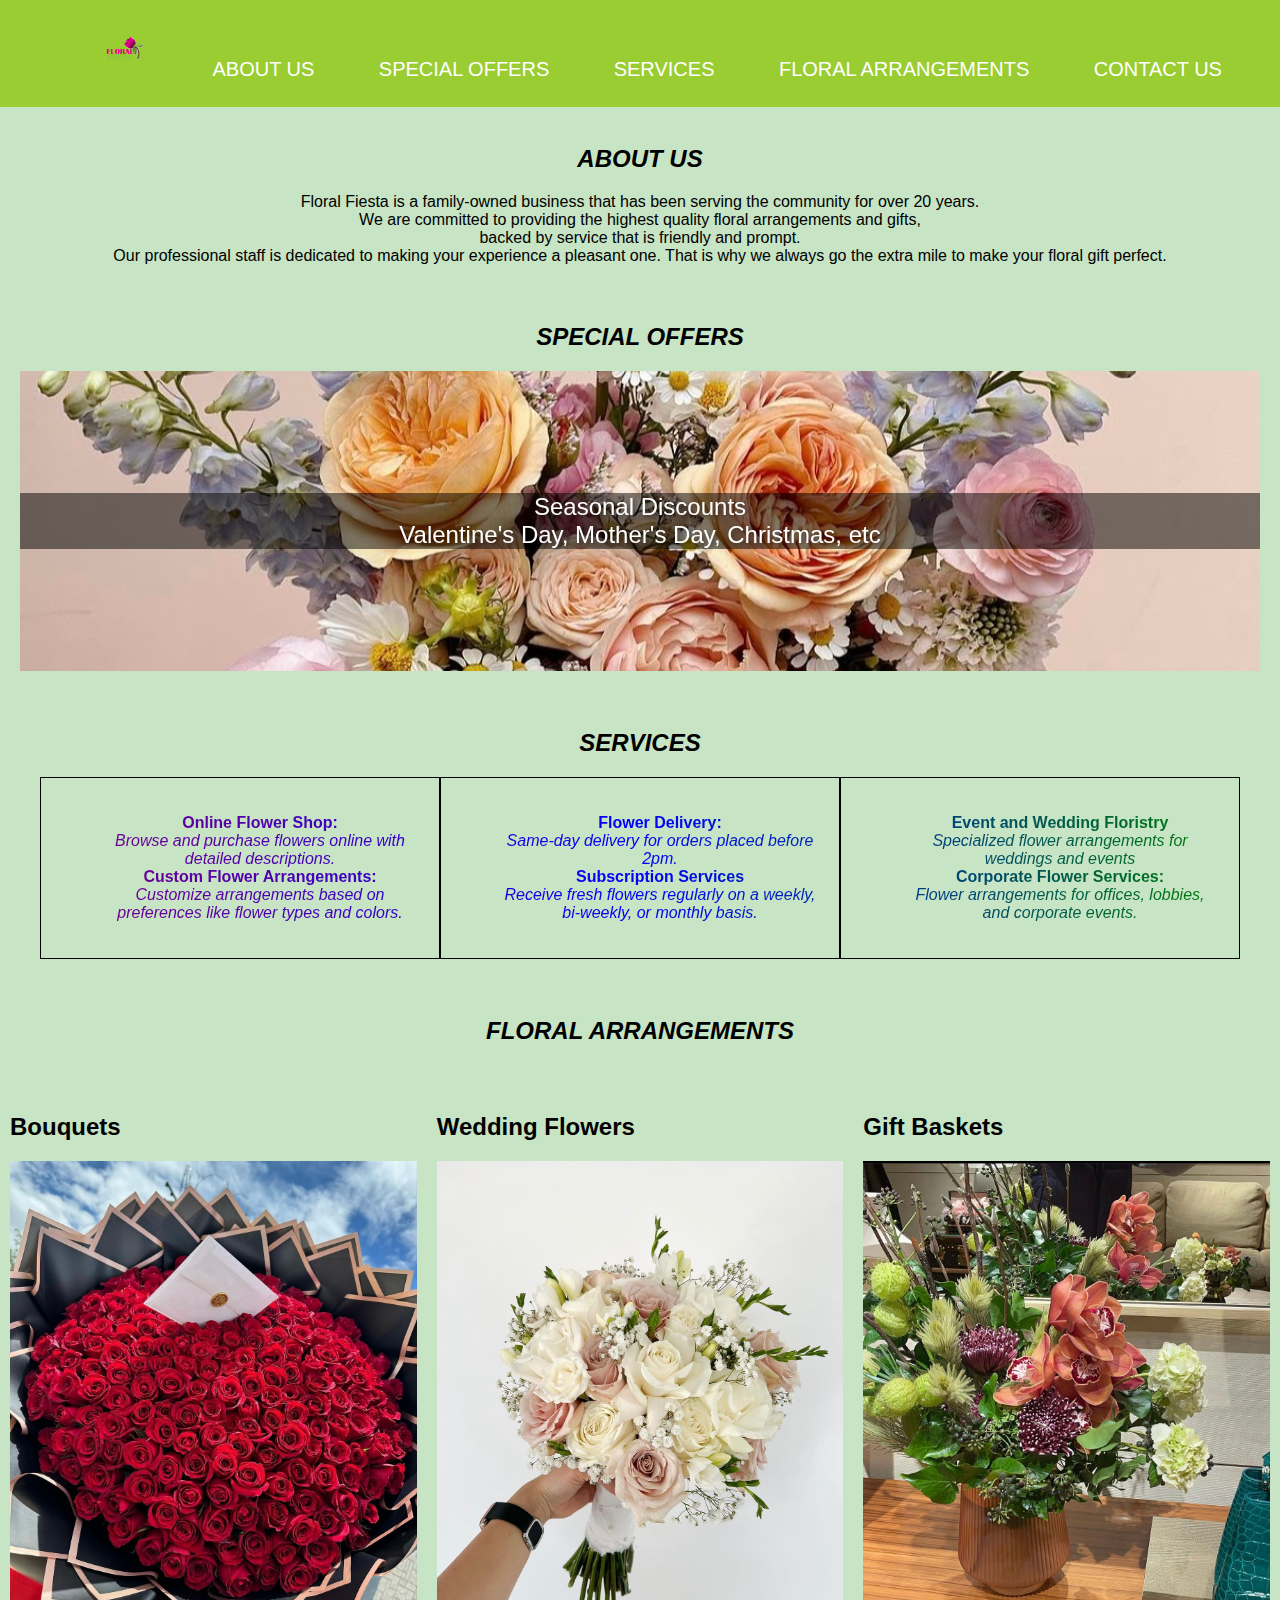
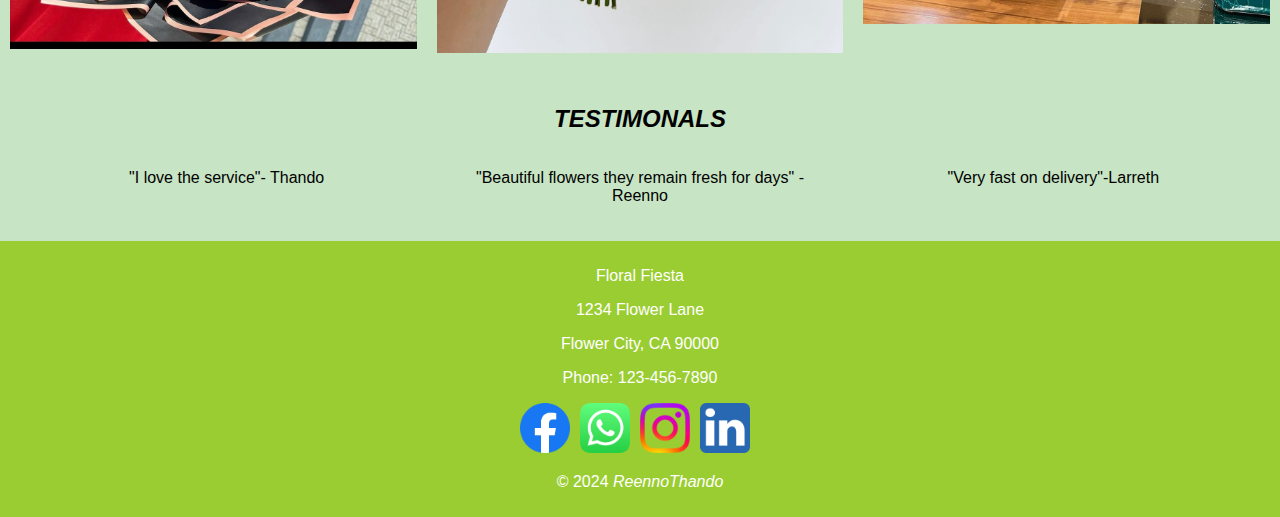
<file: index.html>
<!DOCTYPE html>
<html>
<head>
    <meta charset="UTF-8">
    <meta http-equiv="refresh" content="0; url=flowers.html">
    <link rel="canonical" href="flowers.html" />
</head>
<body>
    If you are not redirected automatically, follow this <a href='flowers.html'>link</a>.
</body>
</html>
</file>
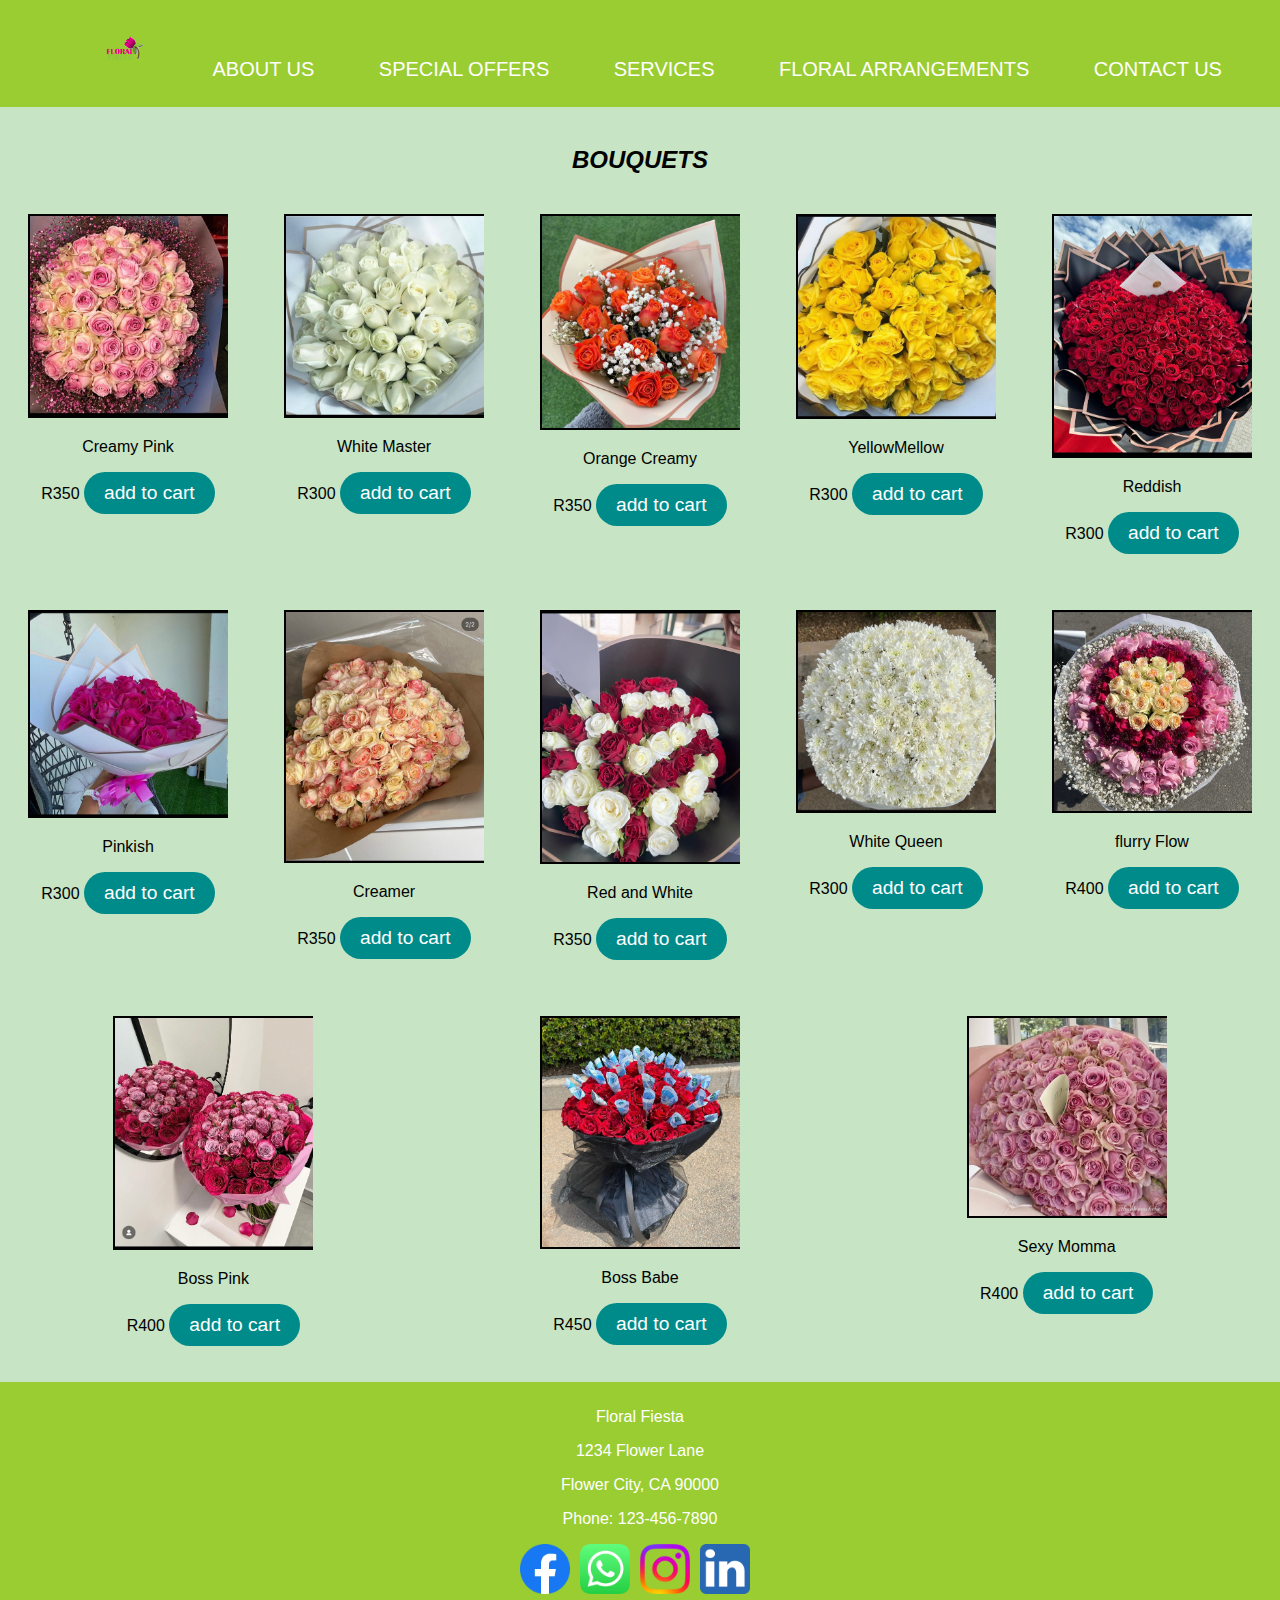
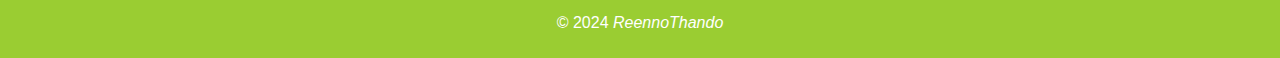
<file: bouquets.html>
<!DOCTYPE html>
<html lang="en">
<head>
    <meta charset="UTF-8">
    <meta name="viewport" content="width=device-width, initial-scale=1.0">
    <link rel="stylesheet" type="text/css" href="floral-arrange.css">

    <title>Document</title>
</head>
<body>
    
    <header class="header">
        <nav>
            <ul>
                <li><a href="flowers.html"><img src="flowers/transparentlogo.png" alt="" width="50px" height="50px"></a></li>

                <li><a href="#aboutus">ABOUT US </a></li>
                 <li><a href="#special">SPECIAL OFFERS</a></li>
                <li><a href="#service">SERVICES</a></li>
                
                <li>
                    <a href="#floral-arrangements">FLORAL ARRANGEMENTS</a>
                    <ul>
                        <li><a href="bouquets.html">BOUGUETS</a></li>
                        <li><a href="wedding-flowers.html">WEDDING</a></li>
                        <li><a href="gift-baskets.html">GIFT BASKET</a></li>
                    </ul>
                </li>
                <li><a href=contact.html>CONTACT US</a></li>
            </ul>
        </nav>
    </header>
    
  <br>
<br>
<br>
<br>
<br>
<br>
<br>

    <center>
        <h2><em>BOUQUETS</em></h2>
    </center>

    <div class="product-container">

    <div class="product">
        <img src="flowers/IMG_5617.jpg" alt="">
        <p class="description">Creamy Pink</p>
        <p class="price">R350  <button>add to cart</button></p>
        
    </div>

    <div class="product">
        <img src="flowers/IMG_5619.jpg" alt="">
        <p class="description">White Master</p>
        <p class="price">R300 <button>add to cart</button></p> 
       
    </div>

    <div class="product">
        <img src="flowers/IMG_5620.jpg" alt="">
        <p class="description">Orange Creamy</p>
        <p class="price">R350  <button>add to cart</button></p>
        
    </div>

    <div class="product">
        <img src="flowers/IMG_5621.jpg" alt="">
        <p class="description">YellowMellow</p>
        <p class="price">R300  <button>add to cart</button></p>
      
    </div>

    <div class="product">
        <img src="flowers/IMG_5610.jpg" alt="">
        <p class="description">Reddish</p>
        <p class="price">R300 <button>add to cart</button></p>
     
    </div>

    <div class="product">
        <img src="flowers/IMG_5622.jpg" alt="">
        <p class="description">Pinkish</p>
        <p class="price">R300 <button>add to cart</button></p>
    </div>

    <div class="product">
        <img src="flowers/IMG_5625.jpg" alt="">
        <p class="description">Creamer</p>
        <p class="price">R350 <button>add to cart</button></p>  
    </div>

    <div class="product">
        <img src="flowers/IMG_5618.jpg" alt="">
        <p class="description">Red and White</p>
        <p class="price">R350 <button>add to cart</button></p>
    </div>

    <div class="product">
        <img src="flowers/IMG_5627.jpg" alt="">
        <p class="description">White Queen</p>
        <p class="price">R300  <button>add to cart</button></p>
    </div>

    <div class="product">
        <img src="flowers/IMG_5624.jpg" alt="">
        <p class="description">flurry Flow</p>
        <p class="price">R400  <button>add to cart</button></p>
    </div>

    <div class="product">
        <img src="flowers/IMG_5623.jpg" alt="">
        <p class="description">Boss Pink</p>
        <p class="price">R400  <button>add to cart</button></p>
    </div>

    <div class="product">
        <img src="flowers/IMG_5628.jpg" alt="">
        <p class="description">Boss Babe</p>
        <p class="price">R450  <button>add to cart</button></p>
    </div>

    <div class="product">
        <img src="flowers/IMG_5626.jpg" alt="">
        <p class="description">Sexy Momma</p>
        <p class="price">R400  <button>add to cart</button></p>
    </div>
    


</div>


    <footer>
        <p>Floral Fiesta</p>
        <p>1234 Flower Lane</p>
        <p>Flower City, CA 90000</p>
        <p>Phone: 123-456-7890</p>
        <table>
            <tr>
        
                <a class="social-link"  href="your_facebook_link"><img src="flowers/facebook.png" alt="" width="50" height="50"></a>   
               <a class="social-link" href="your_twitter_link"><img src="flowers/whatsapp.png" alt="" width="50" height="50"></a>
                <a class="social-link" href="your_instagram_link"><img src="flowers/insta.png" alt="" width="50" height="50"></a>
                <a class="social-link" href="your_linkedin_link"><img src="flowers/linkedin.png" alt="" width="50" height="50"></a></td>
           </tr>
          
           
          </table>
    
    <p>&copy; 2024 <em>ReennoThando</em></p>
    </footer>
</body>
</html>
</file>
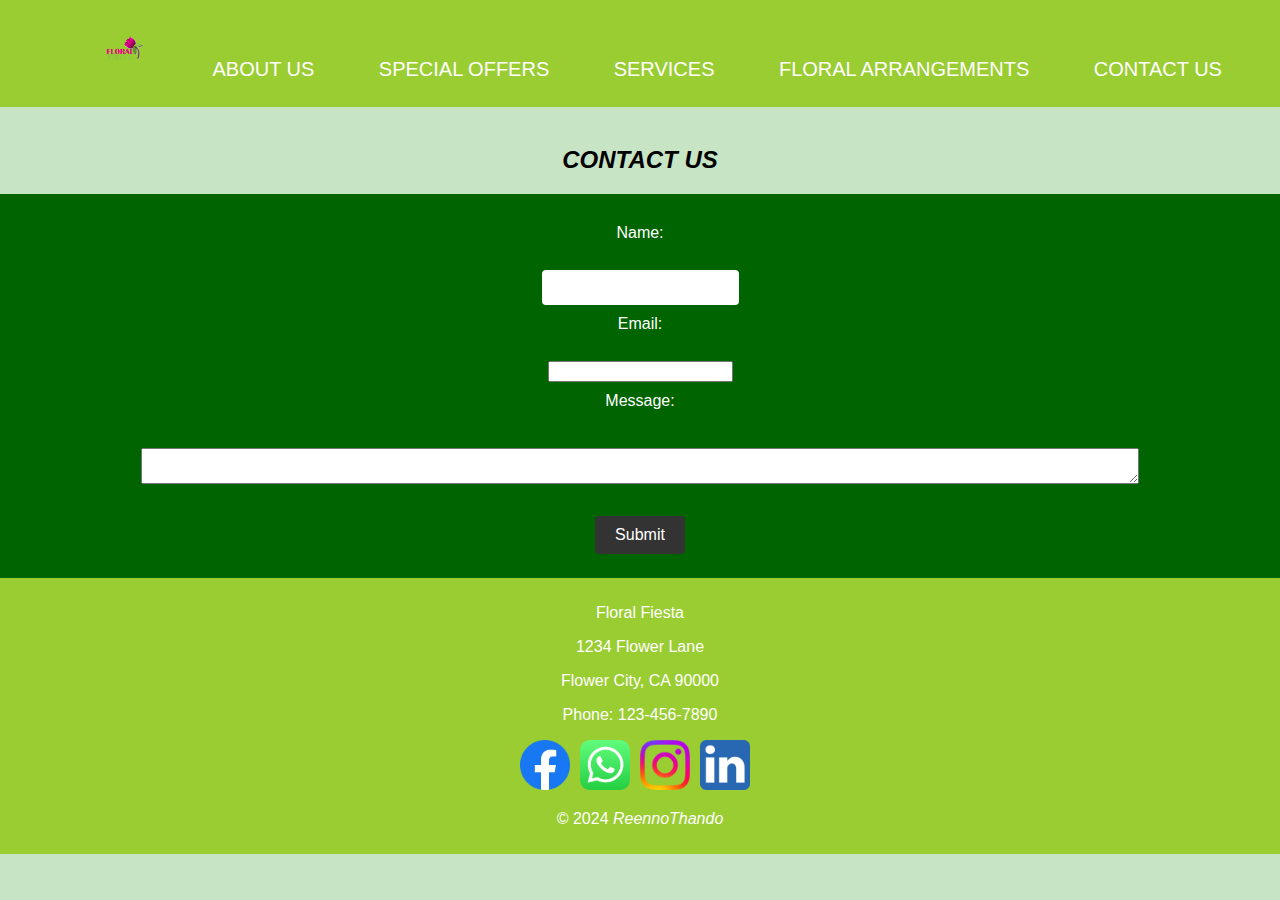
<file: contact.html>
<!DOCTYPE html>
<html lang="en">
<head>
    <meta charset="UTF-8">
    <meta name="viewport" content="width=device-width, initial-scale=1.0">
    <link rel="stylesheet" type="text/css" href="style.css">
    <title>Document</title>
</head>
<body>

    <header class="header">
        <nav>
            <ul>
                <li><a href="flowers.html"><img src="flowers/transparentlogo.png" alt="" width="50px" height="50px"></a></li>
                <li><a href="#aboutus">ABOUT US </a></li>
                 <li><a href="#special">SPECIAL OFFERS</a></li>
                <li><a href="#service">SERVICES</a></li>
                
                <li>
                    <a href="#floral-arrangements">FLORAL ARRANGEMENTS</a>
                    <ul>
                        <li><a href="bouquets.html">BOUGUETS</a></li>
                        <li><a href="wedding-flowers.html">WEDDING</a></li>
                        <li><a href="gift-baskets.html">GIFT BASKET</a></li>
                    </ul>
                </li>
                <li><a href=contact.html>CONTACT US</a></li>
            </ul>
        </nav>
    </header>
    <br>
<br>
<br>
<br>
<br>
<br>
<br>
    <center>
        <h2><em>CONTACT US</em></h2>
    </center>
<form action="submit_form.php" method="post">
    <label for="name">Name:</label><br>
    <input type="text" id="name" name="name"><br>
    <label for="email">Email:</label><br>
    <input type="email" id="email" name="email"><br>
    <label for="message">Message:</label><br>
    <textarea id="message" name="message"></textarea><br>
    <input type="submit" value="Submit">
</form>


<footer>
    <p>Floral Fiesta</p>
    <p>1234 Flower Lane</p>
    <p>Flower City, CA 90000</p>
    <p>Phone: 123-456-7890</p>

    <table>
        <tr>
        
            <a class="social-link"  href="your_facebook_link"><img src="flowers/facebook.png" alt="" width="50" height="50"></a>   
           <a class="social-link" href="your_twitter_link"><img src="flowers/whatsapp.png" alt="" width="50" height="50"></a>
            <a class="social-link" href="your_instagram_link"><img src="flowers/insta.png" alt="" width="50" height="50"></a>
            <a class="social-link" href="your_linkedin_link"><img src="flowers/linkedin.png" alt="" width="50" height="50"></a></td>
       </tr>
       
      </table>

<p>&copy; 2024 <em>ReennoThando</em></p>
</footer>
</body>



</html>
</file>
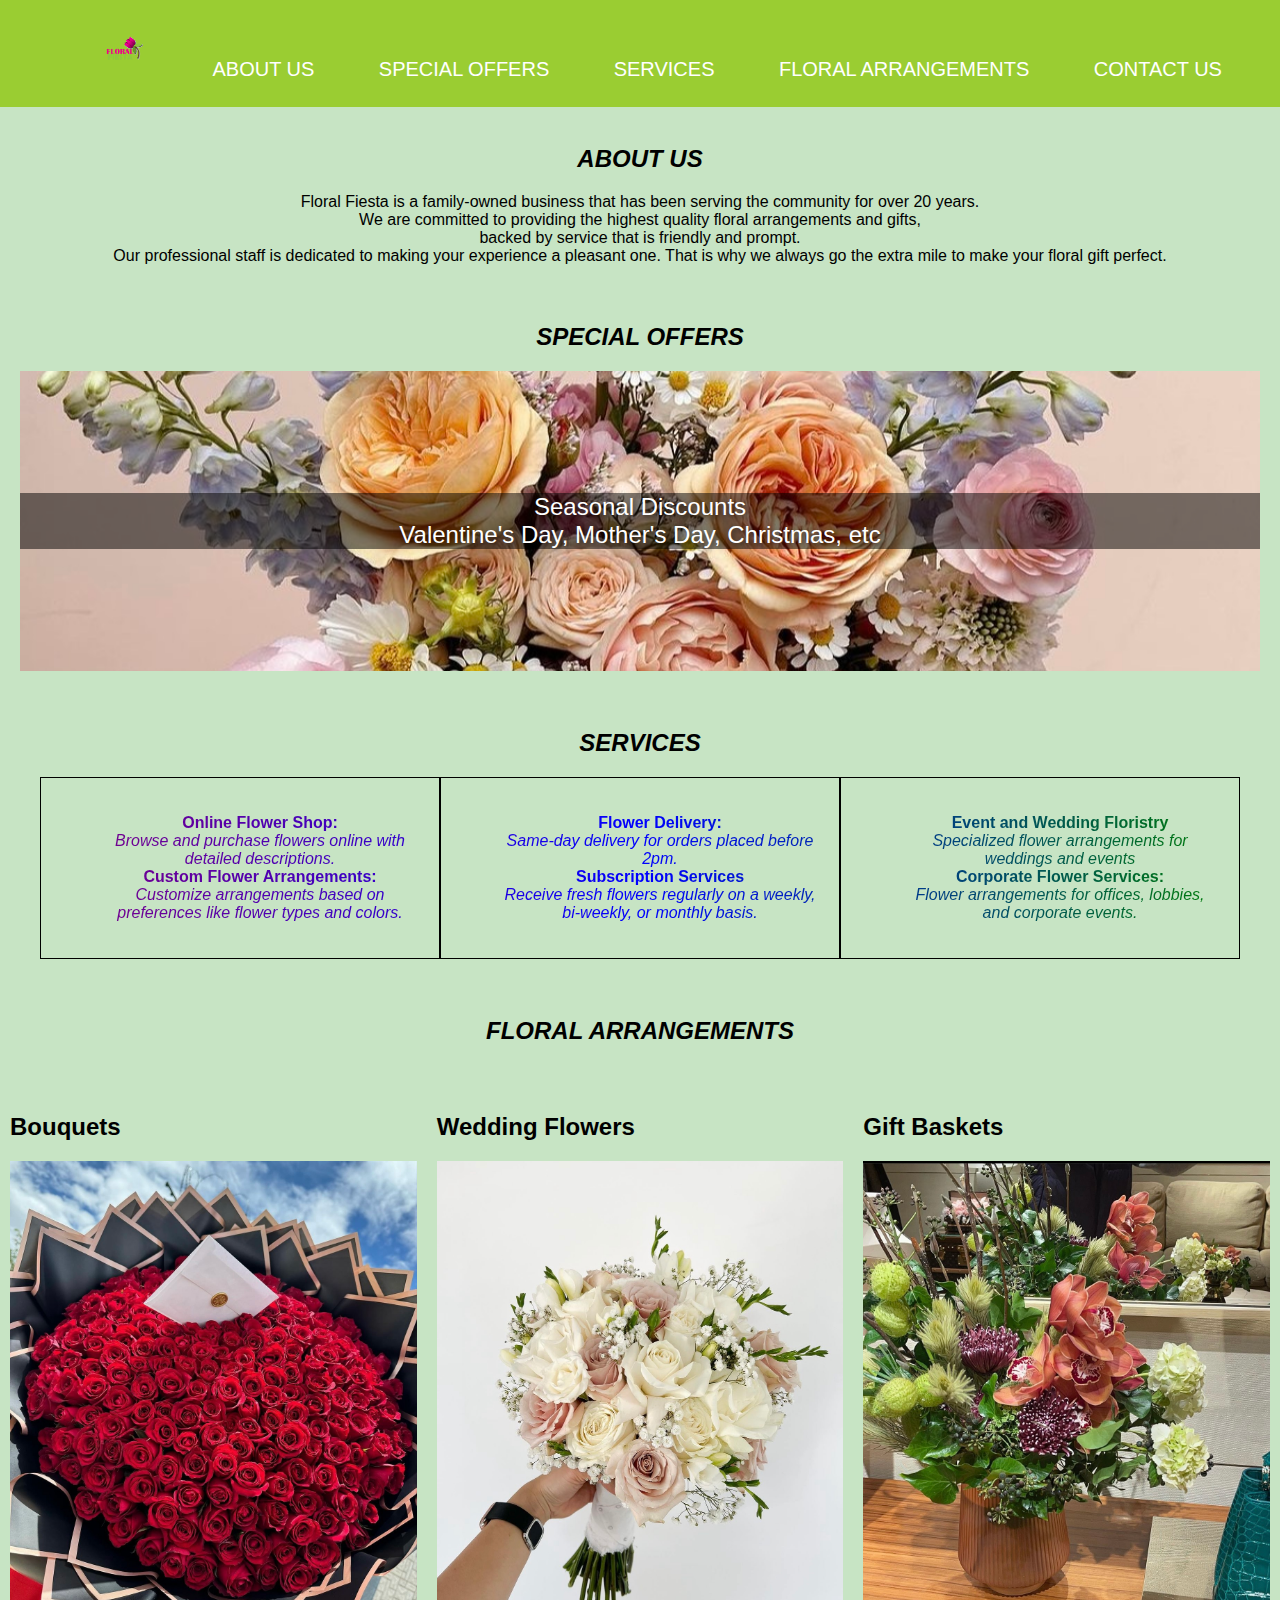
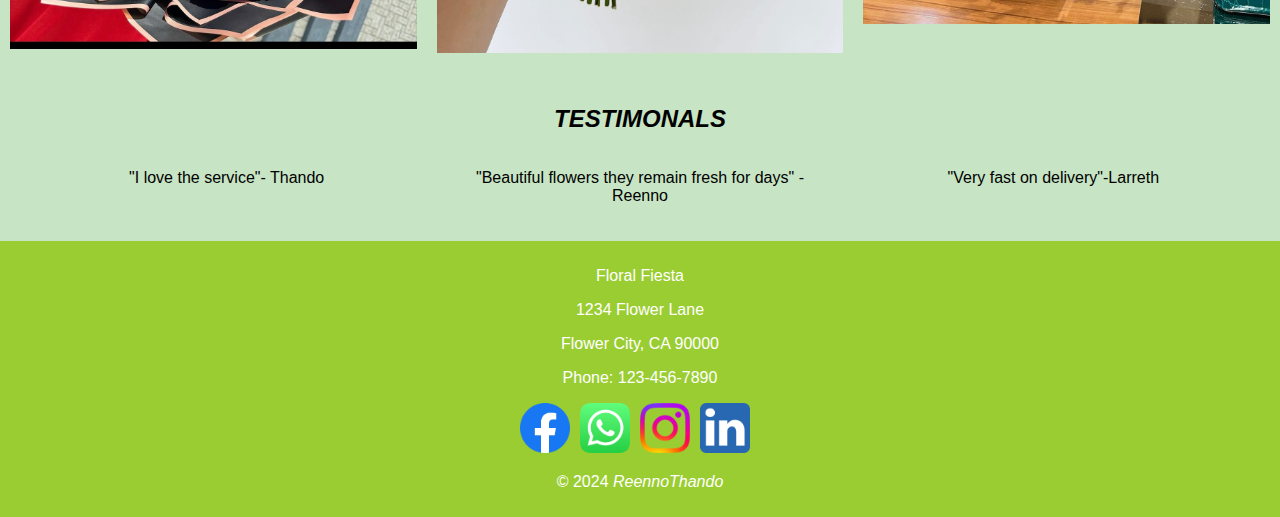
<file: flowers.html>
<!DOCTYPE html>
<html>
<head>
    <link rel="stylesheet" type="text/css" href="style.css">
</head>
<body>
    <header>
    <nav>
        <ul>
            <li><a href="flowers.html"><img src="flowers/transparentlogo.png" alt="" width="50px" height="50px"></a></li>

            <li><a href="#aboutus">ABOUT US </a></li>
             <li><a href="#special">SPECIAL OFFERS</a></li>
            <li><a href="#service">SERVICES</a></li>
            
            <li>
                <a href="#floral-arrangements">FLORAL ARRANGEMENTS</a>
                <ul>
                    <li><a href="bouquets.html">BOUGUETS</a></li>
                    <li><a href="wedding-flowers.html">WEDDING</a></li>
                    <li><a href="gift-baskets.html">GIFT BASKET</a></li>
                </ul>
            </li>
            <li><a href=contact.html>CONTACT US</a></li>
        </ul>
    </nav>
</header>
<br>
<section id="aboutus" >
    <center>
    <h2> <em>ABOUT US</em></h2>
    <p>Floral Fiesta is a family-owned business that has been serving the community for over 20 years. <br>
        We are committed to providing the highest quality floral arrangements and gifts, <br>
        backed by service that is friendly and prompt. <br>
        Our professional staff is dedicated to making your experience a pleasant one. </b>
        That is why we always go the extra mile to make your floral gift perfect.</p>
</center>
</section>

<br>

<section id="special">
    <center>
        <h2><em>SPECIAL OFFERS</em></h2>
    </center>
    <div class="slider">

        <div class="slide" style="background-image: url('flowers/IMG_5610.jpg');">
            <div class="slide-text">Birthday Discounts</div>
        </div>

        <div class="slide" style="background-image: url('flowers/IMG_5610.jpg');">
            <div class="slide-text">Birthday Discounts</div>
        </div>

        <div class="slide" style="background-image: url('flowers/IMG_5618.jpg');">
            <div class="slide-text">Subscription Discounts</div>
        </div>

        <div class="slide" style="background-image: url('flowers/IMG_5620.jpg');">
           <div class="slide-text">Refer-a-Friend Discounts</div>
        </div>

        <div class="slide" style="background-image: url('flowers/IMG_5635.jpg');">
            <div class="slide-text">Seasonal Discounts <br> Valentine's Day, Mother's Day, Christmas, etc</div>
         </div>
        
    </div>
</section>
<br>
<section id="service">
    <center>
    <h2><em>SERVICES</em></h2>

</center>
<section id="call-to-action">
<div class="service-box-container">
    <div class="service-box">
        <ul>
        <li><strong>Online Flower Shop:</strong></li>
        <li><em>Browse and purchase flowers online with detailed descriptions.</em></li>
        <li><strong>Custom Flower Arrangements:</strong></li>
        <li><em>Customize arrangements based on preferences like flower types and colors.</em></li>
    </ul>
    </div>
    <div class="service-box">
        <ul>
        <li><strong>Flower Delivery:</strong></li>
        <li><em>Same-day delivery for orders placed before 2pm.</em></li>
        <li><strong>Subscription Services</strong></li>
        <li><em>Receive fresh flowers regularly on a weekly, bi-weekly, or monthly basis.</em></li>
    </ul>
    </div>
    <div class="service-box">
        <ul>
        <li><strong>Event and Wedding Floristry</strong></li>
        <li><em>Specialized flower arrangements for weddings and events</em></li>
        <li><strong>Corporate Flower Services:</strong></li>
        <li><em>Flower arrangements for offices, lobbies, and corporate events.</em></li>
        </ul>


    </div>
</div>

</section>
<br>
</section>


<section id="floral-arrangements">
    <center>
    <h2><em>FLORAL ARRANGEMENTS</em></h2>
</center>
</section>

<br>
<div class="section-container">

<section id="bouquets">
    <h2>Bouquets</h2>
<div class="image-container">
    <img src="flowers/IMG_5610.jpg" alt="Description of Bouquet">
<div class="image-info">
    <p>BOUQUETS</p>
    <p>Price range from: R300</p>
    <a href="bouquets.html">See More</a>
  
</div>
</div>
</section>

<section id="wedding-flowers">

    <h2>Wedding Flowers</h2>
<div class="image-container">  
    <img src="flowers/IMG_5630.jpg" alt="Description of Wedding Flower">
<div class="image-info">
    <p>WEDDING</p>
    <p>Price range from:R500</p>
    <a href="wedding-flowers.html"> See more </a>

</div>
</div>

</section>
<section id="gift-baskets">
    <h2>Gift Baskets</h2>
<div class="image-container">
    <img src="flowers/IMG_5656.jpg" alt="Description of Gift Basket">
<div class="image-info">
    <p>GIFT BUCKET</p>
    <p>Price range from:500</p>
    <a href="gift-baskets.html" >See More</a>
>
</section>
</div>
</div>
<br>

<center>
    <h2><em>TESTIMONALS</em></h2>
</center>
<section id="testimonials">
    
    <div class="testimonial">
        <p>"I love the service"- Thando</p>
    </div>
    <div class="testimonial">
        <p>"Beautiful flowers they remain fresh for days" - Reenno</p>
    </div>
    <div class="testimonial">
        <p>"Very fast on delivery"-Larreth</p>
    </div>
</section>


</div>
<footer>
    <p>Floral Fiesta</p>
    <p>1234 Flower Lane</p>
    <p>Flower City, CA 90000</p>
    <p>Phone: 123-456-7890</p>    

    <table>
        <tr>
        
             <a class="social-link"  href="your_facebook_link"><img src="flowers/facebook.png" alt="" width="50" height="50"></a>   
            <a class="social-link" href="your_twitter_link"><img src="flowers/whatsapp.png" alt="" width="50" height="50"></a>
             <a class="social-link" href="your_instagram_link"><img src="flowers/insta.png" alt="" width="50" height="50"></a>
             <a class="social-link" href="your_linkedin_link"><img src="flowers/linkedin.png" alt="" width="50" height="50"></a></td>
        </tr>
       
      </table>

<p>&copy; 2024 <em>ReennoThando</em></p>

</footer>
</body>
</html>
</file>
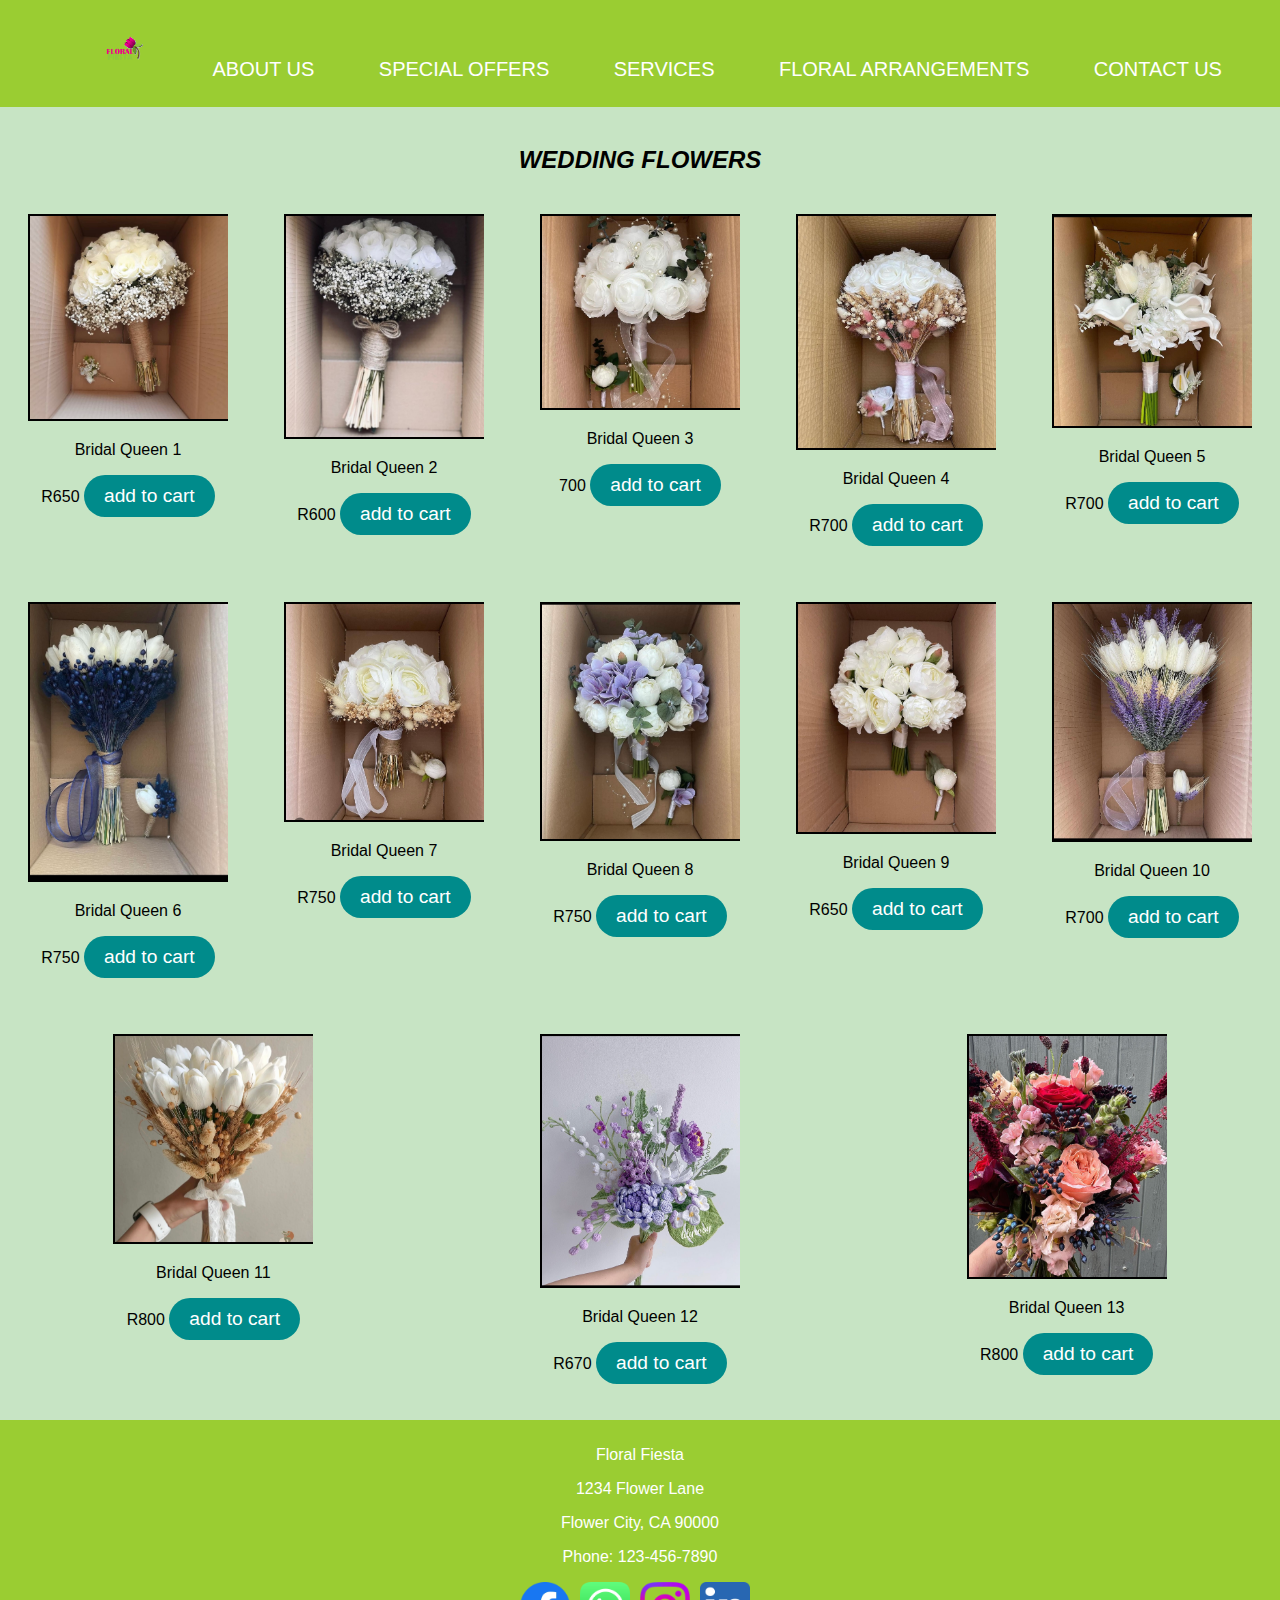
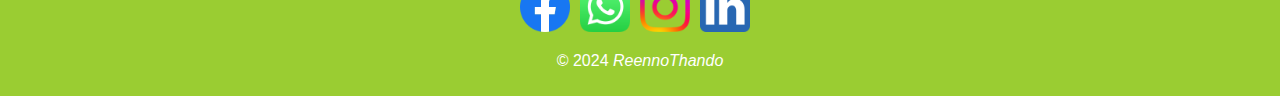
<file: wedding-flowers.html>
<!DOCTYPE html>
<html lang="en">
<head>
    <meta charset="UTF-8">
    <meta name="viewport" content="width=device-width, initial-scale=1.0">
    <link rel="stylesheet" type="text/css" href="floral-arrange.css">

    <title>Document</title>
</head>
<body>
    
    <header class="header">
        <nav>
            <ul>
                <li><a href="flowers.html"><img src="flowers/transparentlogo.png" alt="" width="50px" height="50px"></a></li>

                <li><a href="#aboutus">ABOUT US </a></li>
                 <li><a href="#special">SPECIAL OFFERS</a></li>
                <li><a href="#service">SERVICES</a></li>
                
                <li>
                    <a href="#floral-arrangements">FLORAL ARRANGEMENTS</a>
                    <ul>
                        <li><a href="bouquets.html">BOUGUETS</a></li>
                        <li><a href="wedding-flowers.html">WEDDING</a></li>
                        <li><a href="gift-baskets.html">GIFT BASKET</a></li>
                    </ul>
                </li>
                <li><a href=contact.html>CONTACT US</a></li>
            </ul>
        </nav>
    </header>
    
  ><br>
<br>
<br>
<br>
<br>
<br>
<br>

    <center>
        <h2><em>WEDDING FLOWERS</em></h2>
    </center>

    <div class="product-container">

    <div class="product">
        <img src="flowers/IMG_5636.jpg" alt="">
        <p class="description">Bridal Queen 1</p>
        <p class="price">R650 <button>add to cart</button></p>
        
    </div>

    <div class="product">
        <img src="flowers/IMG_5638.jpg" alt="">
        <p class="description">Bridal Queen 2</p>
        <p class="price">R600 <button>add to cart</button></p> 
       
    </div>

    <div class="product">
        <img src="flowers/IMG_5641.jpg" alt="">
        <p class="description">Bridal Queen 3</p>
        <p class="price">700  <button>add to cart</button></p>
        
    </div>

    <div class="product">
        <img src="flowers/IMG_5642.jpg" alt="">
        <p class="description">Bridal Queen 4</p>
        <p class="price">R700  <button>add to cart</button></p>
      
    </div>

    <div class="product">
        <img src="flowers/IMG_5643.jpg" alt="">
        <p class="description">Bridal Queen 5</p>
        <p class="price">R700 <button>add to cart</button></p>
     
    </div>

    <div class="product">
        <img src="flowers/IMG_5644.jpg" alt="">
        <p class="description">Bridal Queen 6</p>
        <p class="price">R750 <button>add to cart</button></p>
    </div>

    <div class="product">
        <img src="flowers/IMG_5645.jpg" alt="">
        <p class="description">Bridal Queen 7</p>
        <p class="price">R750 <button>add to cart</button></p>  
    </div>

    <div class="product">
        <img src="flowers/IMG_5646.jpg" alt="">
        <p class="description">Bridal Queen 8</p>
        <p class="price">R750 <button>add to cart</button></p>
    </div>

    <div class="product">
        <img src="flowers/IMG_5647.jpg" alt="">
        <p class="description">Bridal Queen 9</p>
        <p class="price">R650  <button>add to cart</button></p>
    </div>

    <div class="product">
        <img src="flowers/IMG_5648.jpg" alt="">
        <p class="description">Bridal Queen 10</p>
        <p class="price">R700  <button>add to cart</button></p>
    </div>

    <div class="product">
        <img src="flowers/IMG_5639.jpg" alt="">
        <p class="description">Bridal Queen 11</p>
        <p class="price">R800  <button>add to cart</button></p>
    </div>

    <div class="product">
        <img src="flowers/IMG_5631.jpg" alt="">
        <p class="description">Bridal Queen 12</p>
        <p class="price">R670 <button>add to cart</button></p>
    </div>

    <div class="product">
        <img src="flowers/IMG_5634.jpg" alt="">
        <p class="description">Bridal Queen 13</p>
        <p class="price">R800 <button>add to cart</button></p>
    </div>
    


</div>


    <footer>
        <p>Floral Fiesta</p>
        <p>1234 Flower Lane</p>
        <p>Flower City, CA 90000</p>
        <p>Phone: 123-456-7890</p>

        <table>
            <tr>
        
                <a class="social-link"  href="your_facebook_link"><img src="flowers/facebook.png" alt="" width="50" height="50"></a>   
               <a class="social-link" href="your_twitter_link"><img src="flowers/whatsapp.png" alt="" width="50" height="50"></a>
                <a class="social-link" href="your_instagram_link"><img src="flowers/insta.png" alt="" width="50" height="50"></a>
                <a class="social-link" href="your_linkedin_link"><img src="flowers/linkedin.png" alt="" width="50" height="50"></a></td>
           </tr>
          
           
          </table>
    
    <p>&copy; 2024 <em>ReennoThando</em></p>
    </footer>
</body>
</html>
</file>
<file: floral-arrange.css>
body {
    font-family: Arial, sans-serif;
    margin: 0;
    padding: 0;
    background-color:#c7e4c4;
  
}

header {
    background-color:yellowgreen; 
    color: white;
    padding: 10px 0;
    text-align: center;

}

.header {
    position: fixed;
    top: 0;
    left: 0;
    width: 100%;
    z-index: 100;
  }

  @media screen and (max-width: 600px) {
    .header {
        padding: 5px 0; 
        font-size: 12px;
    }
  }

nav ul li ul {
    position: absolute;
    left: 0;
    display: none;
    background-color: #689f38; 
    color: white; 
    padding: 10px;
    width: 200px;
}

nav ul li:hover ul {
    display: block;
}
nav ul {
    text-align: center;
}

nav ul li {
    position: relative;
    display: inline-block;
    padding: 0 10px;
}

nav ul li a {
    color: white; 
    text-decoration: none; 
    font-size: 20px; 
    padding: 10px 20px;
}

nav ul li a:hover {
    background-color: #689f38; 
    color: darkcyan; 
}

.social-media {
    position: fixed;
    right: 0;
    top: 50%;
    display: flex;
    flex-direction: column;
    justify-content: space-between;
}

.social-media a {
    color: #333; 
    margin: 10px;
}

.social-media a:hover {
    color: #c7e4c4;
}

.social-link {
    margin-right: 10px; 
  }


.product {
    width: 200px; 
    margin: 20px; 
}

.product img {
    width: 100%;
    height: auto;
}

.description, .price {
    text-align: center;
}
.product-container {
    display: flex;
    flex-wrap: wrap;
    justify-content: space-around;
}
.product img {
    transition: transform 0.3s ease-in-out;
}

.product:hover img {
    transform: scale(1.1);
}

.product {
   
    overflow: hidden;
}

.product img {
   
    border: 2px solid #000; 
}
.product:hover .description, 
.product:hover .price {
    background-color:yellowgreen; 
    font-size: 1.2em;
}

p button{
    display: inline-block;
    padding: 10px 20px;
    font-size: 1.2em;
    color: #fff;
    background-color:darkcyan;
    border: none;
    border-radius:35px;
    cursor: pointer;
    text-decoration: none;
    transition: background-color 0.3s ease;
}

.p button:hover {
    background-color: #0056b3;
}
footer {
    background-color:yellowgreen;
    color: white;
    text-align: center;
    padding: 10px 0;
    position: relative;
    bottom: 0;
    width: 100%;
}
</file>
<file: style.css>
body {
    font-family: Arial, sans-serif;
    margin: 0;
    padding: 0;
    background-color:#c7e4c4;
  
}

.header {

    position: fixed;
      top: 0;
      left: 0;
      width: 100%;
      z-index: 100;

}
header{

    background-color:yellowgreen; 
    color: white;
    padding: 10px 0;
    text-align: center;
    
}
   

@media screen and (max-width: 600px) {
    .header {
        padding: 5px 0; 
        font-size: 12px;
    }
  }

nav ul li ul {
    position: absolute;
    left: 0;
    display: none;
    background-color: #689f38; 
    color: white; 
    padding: 10px;
    width: 200px;
}

nav ul li:hover ul {
    display: block;
}
nav ul {
    text-align: center;
}

nav ul li {
    position: relative;
    display: inline-block;
    padding: 0 10px;
}

nav ul li a {
    color: white; 
    text-decoration: none; 
    font-size: 20px; 
    padding: 10px 20px; 
}

nav ul li a:hover {
    background-color: #689f38; 
    color: darkcyan; 
}

section {
    margin: 20px;
}



#featured, #offers, #services {
    display: flex;
    flex-wrap: wrap;
    justify-content: space-between;
}

section img {
    width: 100%;
    height: auto;
}

.slider {
    width: 100%;
    height: 300px; 
    overflow: hidden;
    position: relative;
}

.slide {
    width: 100%;
    height: 100%;
    opacity: 1;
    background-size: cover;
    background-position: center;
    position: absolute;
    animation: slide 25s infinite; 
}




.slide:nth-child(1) {
    animation-delay: 0s;
}

.slide:nth-child(2) {
    animation-delay: 5s;
}

.slide:nth-child(3) {
    animation-delay: 10s;
}

.slide:nth-child(4) {
    animation-delay: 15s;
}

.slide:nth-child(5) {
    animation-delay: 20s;
}




    @keyframes slide {
        0%, 100% { opacity: 1; }
        50% { opacity: 0; }
    }


.slide-text {
    position: absolute;
    text-align: center;
    top: 50%;
    left: 50%;
    transform: translate(-50%, -50%);
    width: 100%;
    color: #fff; 
    font-size: 24px; 
    text-shadow: 2px 2px 4px rgba(0, 0, 0, 0.5);
  background-color: rgba(0, 0, 0, 0.5);
}

@keyframes textSlide {
    0%, 20%, 80%, 100% { opacity: 1; }
    40%, 60% { opacity: 0; }
}

.slide-text {
 
    animation: textSlide 25s infinite;
}

.slide-text:nth-child(1) {
    animation-delay: 0s;
}

.slide-text:nth-child(2) {
    animation-delay: 5s;
}

.slide-text:nth-child(3) {
    animation-delay: 10s;
}

.slide-text:nth-child(4) {
    animation-delay: 15s;
}
.slide-text:nth-child(5) {
    animation-delay: 20s;
}



.service-box-container {
    display: flex;
    justify-content: space-between;
}

.service-box {
    flex: 1 0 200px; 
    padding: 20px;
    border: 1px solid #000; 
    text-align: center;
}
.service-box ul {
    list-style-type: none;
}


footer {
    background-color:yellowgreen;
    color: white;
    text-align: center;
    padding: 10px 0;
    position: relative;
    bottom: 0;
    width: 100%;
}

@media (max-width: 600px) {
    #featured, #offers, #services {
        flex-direction: column;
    }

    header, footer {
        padding: 5px 0;
    }
}
input[type="submit"] {
    background-color: #333; 
    color: white; 
    border: none;
    padding: 10px 20px;
    text-align: center;
    text-decoration: none;
    display: inline-block;
    font-size: 16px;
    margin: 4px 2px;
    cursor: pointer;
    border-radius: 4px;
}
input[type="submit"]:hover {
    background-color: #555; 
}


form {
    background-color:darkgreen; 
    color: white; 
    padding: 20px;
    text-align: center;
}

form h2 {
    font-size: 24px;
}

form label, footer input, textarea {
    display: block;
    margin: 10px auto;
    width: 80%; 
}

form input[type="text"], footer input[type="email"], footer textarea {
    padding: 10px;
    border: none;
    border-radius: 4px;
}

.section-container {
    display: flex;
    justify-content: space-between;
}

.section-container section {
    flex: 1 0 200px; 
    margin: 10px;
}

.image-container {
    position: relative;
}

.image-info {
    position: absolute;
    top: 0;
    left: 0;
    width: 100%;
    height: 100%;
    background: rgba(0, 0, 0, 0.5); 
    color: white;
    display: flex;
    flex-direction: column;
    justify-content: center;
    align-items: center;
    opacity: 0;
    transition: opacity 0.3s ease;
}

.image-container:hover .image-info {
    opacity: 1;
}
.image-container {
    position: relative;
}

.image-info {
    position: absolute;
    top: 0;
    left: 0;
    width: 100%;
    height: 100%;
    background: rgba(0, 0, 0, 0.5); 
    color: white;
    display: flex;
    flex-direction: column;
    justify-content: center;
    align-items: center;
    opacity: 0;
    transition: opacity 0.3s ease;
}

.image-container:hover .image-info {
    opacity: 1;
}


.social-media {
    position: fixed;
    right: 0;
    top: 50%; 
    display: flex;
    flex-direction: column;
    justify-content: space-between;
}

.social-media a {
    color: #333; 
    margin: 10px;
    font-size: 24px; 
}

.social-media a:hover {
    color: #c7e4c4; 
}
.social-link {
    margin-right: 10px; 
  }

#testimonials {
    display: flex;
    justify-content: space-between;
}

.testimonial {
    flex: 1;
    text-align: center;
    padding: 0 20px;
}

.testimonial:not(:first-child)::before {
    content: "/";
    position: absolute;
    left: -10px;
}
.testimonial:not(:first-child)::before {
    content: "/";
    position: absolute;
    left: -10px;
    color: #000; 
    font-size: 2em; 
    line-height: 0.6; 
}


#service-box-container,


#service-box,

#call-to-action {
  margin: 20px;
  background: linear-gradient(270deg, red, black, green, blue, purple);
      background-size: 200% 200%;
      -webkit-background-clip: text;
      background-clip: text;
      -webkit-text-fill-color: transparent;
      animation: gradient 3s ease-in-out infinite;
}
@keyframes gradient {
  0% {
    background-position: 0% 50%;
  }
  50% {
    background-position: 100% 50%;
  }
  100% {
    background-position: 0% 50%;
  }
}
</file>
